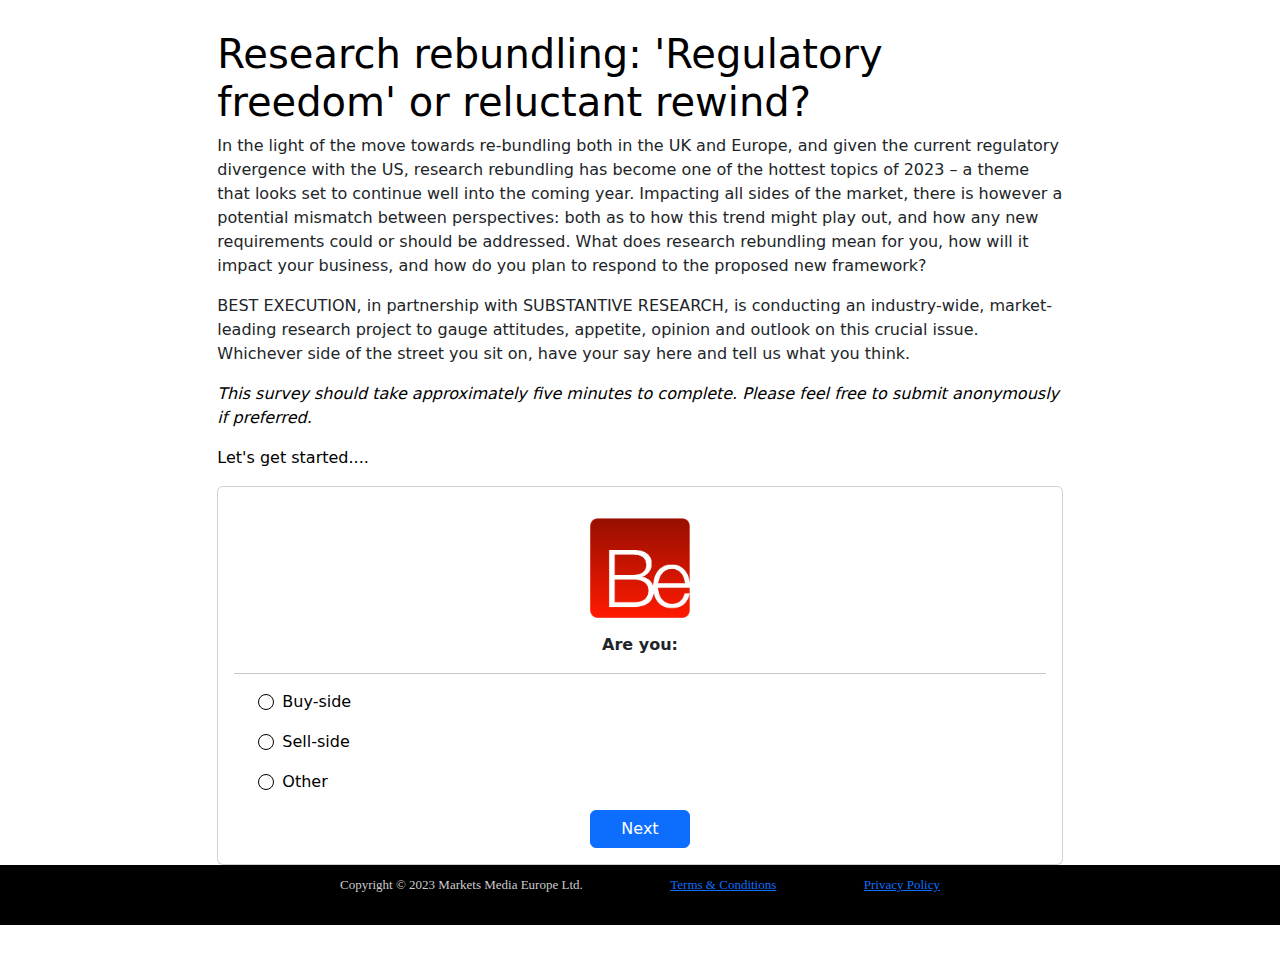
<file: public/index.html>
<!DOCTYPE html>
<html data-bs-theme="light" lang="en">

<head>
    <meta charset="utf-8">
    <meta name="viewport" content="width=device-width, initial-scale=1.0, shrink-to-fit=no">
    <title>Research Rebundling</title>
    <link rel="stylesheet" href="assets/bootstrap/css/bootstrap.min.css">
    <link rel="stylesheet" href="assets/css/styles.css">
    <link rel="stylesheet" href="assets/css/footer.css">
</head>

<body>
    <div class="row">
        <div class="col title_col">
            <div></div>
        </div>
    </div>
    <div class="row">
        <div class="col col-2"></div>
        <div class="col col-8">
            <header></header>
            <h1><span style="color: rgb(0, 0, 0);">Research rebundling: 'Regulatory freedom' or reluctant rewind?</span></h1>
            <p>In the light of the move towards re-bundling both in the UK and Europe, and given the current regulatory divergence with the US, research rebundling has become one of the hottest topics of 2023 – a theme that looks set to continue well into
                the coming year. Impacting all sides of the market, there is however a potential mismatch between perspectives: both as to how this trend might play out, and how any new requirements could or should be addressed. What does research rebundling
                mean for you, how will it impact your business, and how do you plan to respond to the proposed new framework?&nbsp;</p>
            <p>BEST EXECUTION, in partnership with SUBSTANTIVE RESEARCH, is conducting an industry-wide, market-leading research project to gauge attitudes, appetite, opinion and outlook on this crucial issue. Whichever side of the street you sit on, have
                your say here and tell us what you think.</p>
            <p><em><span style="color: rgb(0, 0, 0);">This survey should take approximately five minutes to complete. Please feel free to submit anonymously if preferred.</span></em></p>
            <p><span style="color: rgb(0, 0, 0);">Let's get started....</span></p>
            <div class="mx-sm-auto mx-0 question active" id="q_01">
                <div class="card">
                    <div class="card-body">
                        <div class="text-center"><img class="be_logo" src="assets/img/BestEx_Favicon.jpg">
                            <p><strong>Are you:</strong></p>
                            <p></p>
                        </div>
                        <hr>
                        <form id="form_01" class="px-4" action="./options.php" method="post" name="01"><input class="form-control form_id" type="text" value="01" name="form" readonly="">
                            <div class="form-check mb-2"><input type="radio" id="a_radio_01" class="form-check-input" name="a_radio_01" value="a"><label class="form-label form-check-label" for="a_radio_01"><span style="color: rgb(0, 0, 0);">Buy-side</span></label></div>
                            <div class="form-check mb-2"><input type="radio" id="b_radio_01" class="form-check-input" name="b_radio_01" value="b"><label class="form-label form-check-label" for="b_radio_01"><span style="color: rgb(0, 0, 0);">Sell-side</span></label></div>
                            <div class="form-check mb-2"><input type="radio" id="c_radio_01" class="form-check-input" name="c_radio_01" value="c"><label class="form-label form-check-label" for="c_radio_01"><span style="color: rgb(0, 0, 0);">Other</span></label></div>
                            <div class="nextdiv"><button class="btn btn-primary nextbtn" id="bso_01_next" type="submit">Next</button></div>
                        </form>
                    </div>
                </div>
            </div>
        </div>
    </div>
    <div class="tdc-footer-wrap ">

        <!-- Footer -->
        <div class="custom-footer">
            <div class="footer-wrap">
                <div class="footer-info">
                    <div class="testing-widget">
                        <aside class="td_block_template_1 widget widget_block">
                            <ul>
                                <li>Copyright © 2023 Markets Media Europe Ltd.</li>
                                <li><a href="/terms-and-conditions">Terms &amp; Conditions</a></li>
                                <li><a href="/privacy-policy">Privacy Policy</a></li>
                            </ul>
                        </aside>
                    </div>
                </div>

            </div>
        </div>

        <!-- Sub Footer -->
    </div>

    <script src="assets/bootstrap/js/bootstrap.min.js"></script>
    <script src="assets/js/questions.js"></script>
    <script src="assets/js/main.js"></script>
</body>

</html>
</file>
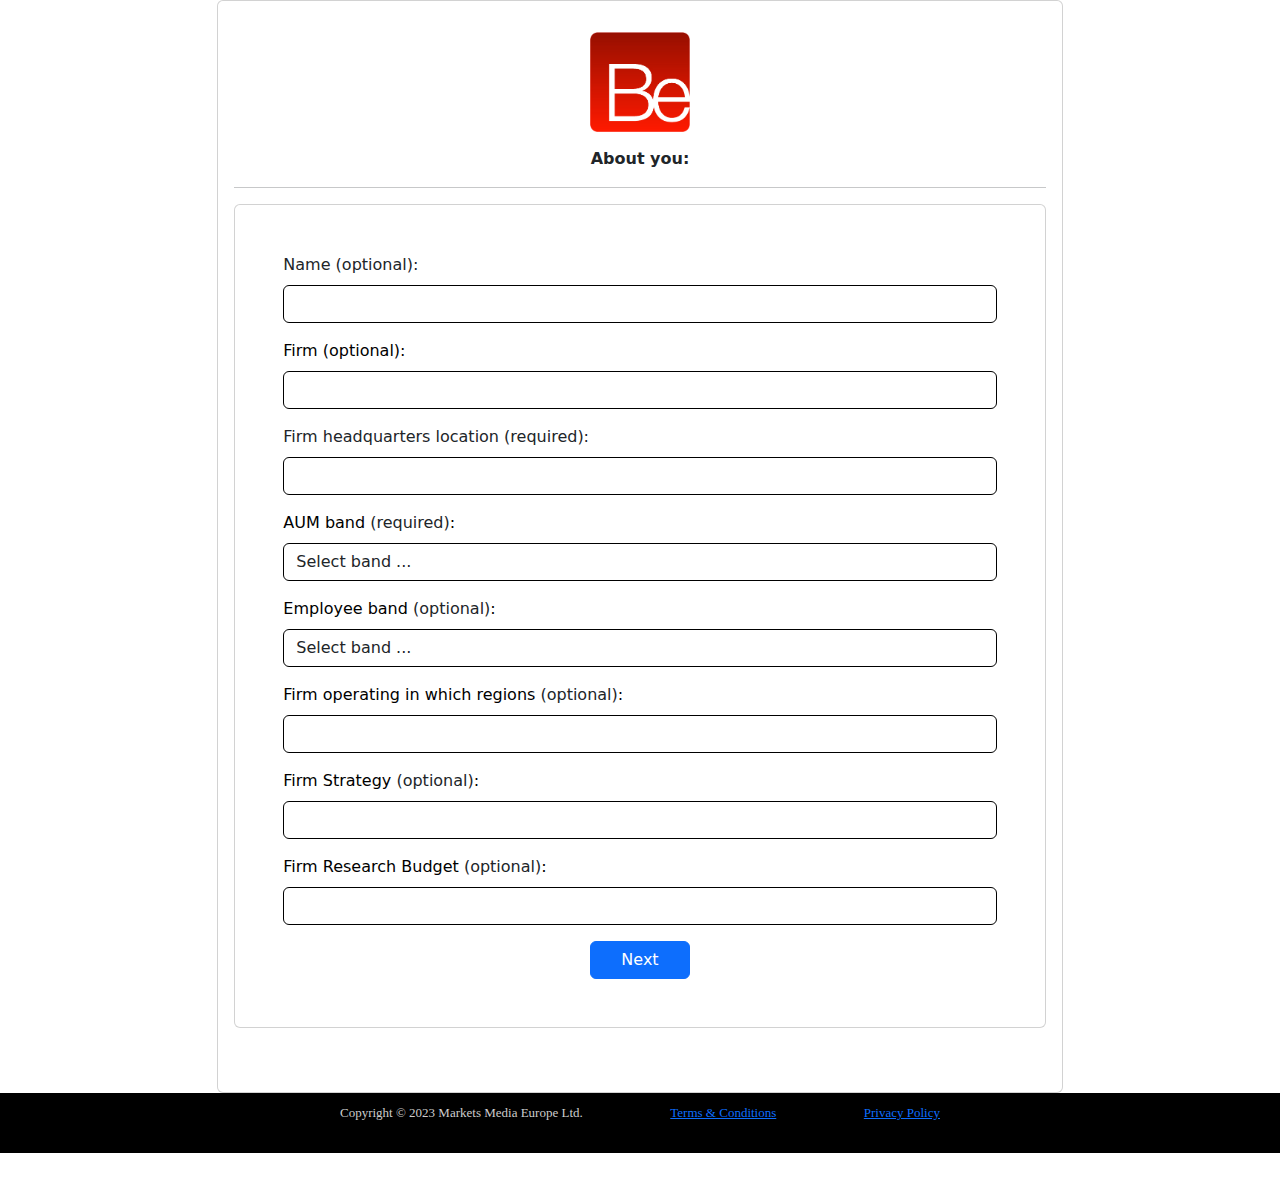
<file: public/buyside/index.html>
<!DOCTYPE html>
<html data-bs-theme="light" lang="en">

<head>
    <meta charset="utf-8">
    <meta name="viewport" content="width=device-width, initial-scale=1.0, shrink-to-fit=no">
    <title>Research Rebundling</title>
    <link rel="stylesheet" href="../assets/bootstrap/css/bootstrap.min.css">
    <link rel="stylesheet" href="../assets/css/styles.css">
    <link rel="stylesheet" href="../assets/css/footer.css">
</head>

<body>
    <header></header>
    <div class="row">
        <div class="col col-2"></div>
        <div class="col col-10 col-lg-8">
            <div class="mx-sm-auto mx-0 question active" id="q_about">
                <div class="card">
                    <div class="card-body">
                        <div class="text-center"><img class="be_logo" src="../assets/img/BestEx_Favicon.jpg">
                            <p class="section-title"><strong>About you:</strong></p>
                        </div>
                        <hr>
                        <form id="form_about" action="" method="post" name="01">
                            <div class="card mb-5">
                                <div class="card-body p-sm-5">
                                    <form method="post">
                                        <div class="mb-3"><label class="form-label" for="your_name">Name (optional):</label><input class="form-control" type="text" id="your_name" name="your_name" onfocus="this.select()" optional="true"></div>
                                        <div class="mb-3"><label class="form-label" for="firm-name"><span style="color: rgb(0, 0, 0);">Firm (optional):</span></label><input class="form-control" type="text" id="firm-name" name="firm-name" optional="true"></div>
                                        <div class="mb-3"><label class="form-label" for="firm-hq">Firm headquarters location&nbsp;(required):</label><input class="form-control" type="text" id="firm-hq" name="firm-hq" optional="true"></div>
                                        <div class="mb-3">
                                            <label class="form-label" for="firm-aum-band"><span style="color: rgb(0, 0, 0);">AUM band&nbsp;</span>(required)<span style="color: rgb(0, 0, 0);">:</span></label>
                                            <select class="form-control" name="firm-aum-band" id="firm-aum-band">
                                                <option value="" selected>Select band ...</option>
                                                <option value="0-10bn" class="dropdown-item">0-10bn</option>
                                                <option value="10-50bn" class="dropdown-item">10-50bn</option>
                                                <option value="50bn+" class="dropdown-item">50bn+</option>
                                              </select>
                                        </div>
                                        <div class="mb-3"><label class="form-label" for="firm-employee-band"><span style="color: rgb(0, 0, 0);">Employee band&nbsp;</span>(optional)<span style="color: rgb(0, 0, 0);">:</span></label>
                                            <select class="form-control" name="firm-employee-band" id="firm-employee-band">
                                                <option value="" selected>Select band ...</option>
                                                <option value="0-50" class="dropdown-item">0-50</option>
                                                <option value="50-250" class="dropdown-item">50-250</option>
                                                <option value="250+" class="dropdown-item">250+</option>
                                              </select>
                                        </div>
                                        <div class="mb-3"><label class="form-label" for="firm-regions"><span style="color: rgb(0, 0, 0);">Firm&nbsp;operating&nbsp;in which regions&nbsp;</span>(optional)<span style="color: rgb(0, 0, 0);">:</span></label><input class="form-control"
                                                type="text" id="firm-regions" name="firm-regions" optional="true"></div>
                                        <div class="mb-3"><label class="form-label" for="firm-strategy"><span style="color: rgb(0, 0, 0);">Firm Strategy&nbsp;</span>(optional)<span style="color: rgb(0, 0, 0);">:</span></label><input class="form-control" type="text" id="firm-strategy"
                                                name="firm-strategy" style="color: var(--bs-emphasis-color);" optional="true"></div>
                                        <div class="mb-3"><label class="form-label" for="firm-research-budget"><span style="color: rgb(0, 0, 0);">Firm Research Budget&nbsp;</span>(optional)<span style="color: rgb(0, 0, 0);">:</span></label><input class="form-control" type="text"
                                                id="firm-research-budget" name="firm-research-budget" style="color: var(--bs-emphasis-color);" optional="true"></div>
                                        <div class="nextdiv"><button class="btn btn-primary nextbtn" type="button" onclick="GoToQuestions(this)">Next</button></div>
                                    </form>
                                </div>
                            </div>
                        </form>
                    </div>
                </div>
            </div>
            <div class="mx-sm-auto mx-0 question" id="q_01">
                <div class="card">
                    <div class="card-body">
                        <div class="text-center"><img class="be_logo" src="../assets/img/BestEx_Favicon.jpg">
                            <p class="section-title"><strong>Do you think that the UK and EU-based buy side will return research costs to clients once the FCA and the EU implement their research recommendations?&nbsp;</strong><br></p>
                            <p></p>
                        </div>
                        <hr>
                        <form id="form_01" class="px-4" action="" method="post" name="01">
                            <div class="form-check mb-2"><input type="radio" id="a_radio_01" class="form-check-input" name="a_radio_01" value="a"><label class="form-label form-check-label" for="a_radio_01"> Yes</label></div>
                            <div class="form-check mb-2"><input type="radio" id="b_radio_01" class="form-check-input" name="b_radio_01" value="b"><label class="form-label form-check-label" for="b_radio_01"> No</label></div>
                            <div class="nextdiv"><button class="btn btn-primary nextbtn" id="q_01_next" type="button" onclick="next(this)" value="q_01">Next</button></div>
                        </form>
                    </div>
                </div>
            </div>
            <div class="mx-sm-auto mx-0 question" id="q_02">
                <div class="card">
                    <div class="card-body">
                        <div class="text-center"><img class="be_logo" src="../assets/img/BestEx_Favicon.jpg">
                            <p class="section-title"><strong>You answered no. What is the main reason why?</strong></p>
                            <p></p>
                        </div>
                        <hr>
                        <form id="form_02" class="px-4" action=""><input class="form-control form_id" type="text" value="02" name="form" readonly="">
                            <div class="form-check mb-2"><input type="radio" id="a_radio_02" class="form-check-input" name="a_radio_02" value="a"><label class="form-label form-check-label" for="a_radio_02">They need to see regulatory alignment across the UK and the EU first</label></div>
                            <div class="form-check mb-2"><input type="radio" id="b_radio_02" class="form-check-input" name="b_radio_02" value="b"><label class="form-label form-check-label" for="b_radio_02">They have no appetite to approach clients to reintroduce these costs</label></div>
                            <div class="form-check mb-2"><input type="radio" id="c_radio_02" class="form-check-input" name="c_radio_02" value="c"><label class="form-label form-check-label" for="c_radio_02">They are comfortable with our existing research valuation and funding structure</label></div>
                            <div class="form-check mb-2"><input type="radio" id="d_radio_02" class="form-check-input" name="d_radio_02" value="d"><label class="form-label form-check-label" for="d_radio_02">It will depend on the detail of the FCA’s detailed rules and the implications on operational complexity and cost&nbsp;</label></div>
                            <div class="form-check mb-2"><input type="radio" id="other_radio_02" class="form-check-input" name="other_radio_02" value="other"><label class="form-label form-check-label" for="other_radio_02"><span style="color: rgb(0, 0, 0);">Other (please specify) :</span></label></div>
                            <div class="form-outline mb-4"><textarea class="form-control othertext" id="other_text_02" rows="4" name="other_text_02"></textarea></div>
                            <div class="nextdiv"><button class="btn btn-primary nextbtn" id="q_02_next" type="button" onclick="next(this)" value="q_02">Next</button></div>
                        </form>
                    </div>
                </div>
            </div>
            <div class="mx-sm-auto mx-0 question" id="q_03">
                <div class="card">
                    <div class="card-body">
                        <div class="text-center"><img class="be_logo" src="../assets/img/BestEx_Favicon.jpg">
                            <p class="section-title"><span style="color: windowtext; background-color: transparent;">What&nbsp;is&nbsp;the most significant factor&nbsp;that would&nbsp;make&nbsp;it&nbsp;possible to implement?</span></p>
                            <p></p>
                        </div>
                        <hr>
                        <form id="form_03" class="px-4" action=""><input class="form-control form_id" type="text" value="02" name="form" readonly="">
                            <div class="form-check mb-2"><input type="radio" id="a_radio_03" class="form-check-input" name="a_radio_03" value="a"><label class="form-label form-check-label" for="a_radio_02"><span style="color: rgb(0, 0, 0);">A prolonged bull market&nbsp;</span></label></div>
                            <div class="form-check mb-2"><input type="radio" id="b_radio_03" class="form-check-input" name="b_radio_03" value="b"><label class="form-label form-check-label" for="b_radio_03"><span style="color: rgb(0, 0, 0);">A narrative in the media and other channels that underlines how research costs are&nbsp;small compared&nbsp;to their positive effect on performance</span></label></div>
                            <div class="form-check mb-2"><input type="radio" id="c_radio_03" class="form-check-input" name="c_radio_03" value="c"><label class="form-label form-check-label" for="c_radio_03"><span style="color: rgb(0, 0, 0);">A large global asset manager doing it first, making it easier to follow suit</span></label></div>
                            <div class="form-check mb-2"><input type="radio" id="d_radio_03" class="form-check-input" name="d_radio_03" value="d"><label class="form-label form-check-label" for="d_radio_03"><span style="color: rgb(0, 0, 0);">Clear, specific guidelines from the FCA/EU&nbsp;Listing Act&nbsp;covering disclosure that are not open to interpretation</span></label></div>
                            <div class="form-check mb-2"><input type="radio" id="other_radio_03" class="form-check-input" name="other_radio_03" value="other"><label class="form-label form-check-label" for="other_radio_03"><span style="color: rgb(0, 0, 0);">Other (please specify) :</span></label></div>
                            <div class="form-outline mb-4"><textarea class="form-control othertext" id="other_text_03" rows="4" name="other_text_03"></textarea></div>
                            <div class="nextdiv"><button class="btn btn-primary nextbtn" id="q_03_next" type="button" onclick="next(this)" value="q_03">Next</button></div>
                        </form>
                    </div>
                </div>
            </div>
            <div class="mx-sm-auto mx-0 question" id="q_04">
                <div class="card">
                    <div class="card-body">
                        <div class="text-center"><img class="be_logo" src="../assets/img/BestEx_Favicon.jpg">
                            <p class="section-title"><strong>You answered yes. What is the main reason you think it is achievable?&nbsp;</strong></p>
                            <p></p>
                        </div>
                        <hr>
                        <form id="form_04" class="px-4" action=""><input class="form-control form_id" type="text" value="04" name="form" readonly="">
                            <div class="form-check mb-2"><input type="radio" id="a_radio_04" class="form-check-input" name="a_radio_04" value="a"><label class="form-label form-check-label" for="a_radio_04" value="a"><span style="color: rgb(0, 0, 0);">End investors will understand that research costs are low in comparison to the impact more optionality on research payments will have on performance&nbsp;</span></label></div>
                            <div class="form-check mb-2"><input type="radio" id="b_radio_04" class="form-check-input" name="b_radio_04" value="b"><label class="form-label form-check-label" for="b_radio_04"><span style="color: rgb(0, 0, 0);">A large asset manager will eventually go first and remove any stigma for others</span></label></div>
                            <div class="form-check mb-2"><input type="radio" id="c_radio_04" class="form-check-input" name="c_radio_04" value="c"><label class="form-label form-check-label" for="c_radio_04"><span style="color: rgb(0, 0, 0);">End investors are not focused on research costs&nbsp;&nbsp;</span></label></div>
                            <div class="form-check mb-2"><input type="radio" id="d_radio_04" class="form-check-input" name="d_radio_04" value="d"><label class="form-label form-check-label" for="d_radio_04"><span style="color: windowtext; background-color: transparent;">End investors are more focused on transparency, so if the correct disclosures&nbsp;exist&nbsp;they will accept the return of these charges</span></label></div>
                            <div class="form-check mb-2"><input type="radio" id="other_radio_04" class="form-check-input" name="other_radio_04" value="other"><label class="form-label form-check-label" for="other_radio_04"><span style="color: rgb(0, 0, 0);">Other (please specify) :</span></label></div>
                            <div class="form-outline mb-4"><textarea class="form-control othertext" id="other_text_04" rows="4" name="other_text_04"></textarea></div>
                            <div class="nextdiv"><button class="btn btn-primary nextbtn" id="q_04_next" type="button" onclick="next(this)" value="q_04">Next</button></div>
                        </form>
                    </div>
                </div>
            </div>
            <div class="mx-sm-auto mx-0 question" id="q_05">
                <div class="card">
                    <div class="card-body">
                        <div class="text-center"><img class="be_logo" src="../assets/img/BestEx_Favicon.jpg">
                            <p class="section-title"><strong>In a scenario where the buy side did return research costs to end investor clients, what would be the likely effect to providers’ research revenues?</strong></p>
                            <p></p>
                        </div>
                        <hr>
                        <form id="form_05" class="px-4" action=""><input class="form-control form_id" type="text" value="04" name="form" readonly="">
                            <div class="form-check mb-2"><input type="radio" id="a_radio_05" class="form-check-input" name="a_radio_05" value="a"><label class="form-label form-check-label" for="a_radio_05" value="a"><span style="color: rgb(0, 0, 0);">Up 20%+</span></label></div>
                            <div class="form-check mb-2"><input type="radio" id="b_radio_05" class="form-check-input" name="b_radio_05" value="b"><label class="form-label form-check-label" for="b_radio_05"><span style="color: rgb(0, 0, 0);">Up 10%+&nbsp;</span></label></div>
                            <div class="form-check mb-2"><input type="radio" id="c_radio_05" class="form-check-input" name="c_radio_05" value="c"><label class="form-label form-check-label" for="c_radio_05"><span style="color: rgb(0, 0, 0);">Stabilise&nbsp;whereas&nbsp;it may have decreased otherwise&nbsp;</span></label></div>
                            <div class="form-check mb-2"><input type="radio" id="d_radio_05" class="form-check-input" name="d_radio_05" value="d"><label class="form-label form-check-label" for="d_radio_05"><span style="color: rgb(0, 0, 0);">No&nbsp;likely change</span></label></div>
                            <div class="form-check mb-2"><input type="radio" id="other_radio_05" class="form-check-input" name="other_radio_05" value="other"><label class="form-label form-check-label" for="other_radio_05"><span style="color: rgb(0, 0, 0);">Other (please specify) :</span></label></div>
                            <div class="form-outline mb-4"><textarea class="form-control form-control othertext" id="other_text_05" rows="4" name="other_text_05"></textarea></div>
                            <div class="nextdiv"><button class="btn btn-primary nextbtn" id="q_05_next" type="button" onclick="next(this)" value="q_05">Next</button></div>
                        </form>
                    </div>
                </div>
            </div>
            <div class="mx-sm-auto mx-0 question" id="q_06">
                <div class="card">
                    <div class="card-body">
                        <div class="text-center"><img class="be_logo" src="../assets/img/BestEx_Favicon.jpg">
                            <p class="section-title"><strong>In a scenario where you did return research costs to end investor clients, what do you think would be the effect on research supply?&nbsp;</strong></p>
                            <p></p>
                        </div>
                        <hr>
                        <form id="form_06" class="px-4" action=""><input class="form-control form_id" type="text" value="04" name="form" readonly="">
                            <div class="form-check mb-2"><input type="radio" id="a_radio_06" class="form-check-input" name="a_radio_06" value="a"><label class="form-label form-check-label" for="a_radio_06" value="a"><span style="color: rgb(0, 0, 0);">Research on SMEs would increase</span></label></div>
                            <div class="form-check mb-2"><input type="radio" id="b_radio_06" class="form-check-input" name="b_radio_06" value="b"><label class="form-label form-check-label" for="b_radio_06"><span style="color: rgb(0, 0, 0);">High quality, differentiated research would increase&nbsp;</span></label></div>
                            <div class="form-check mb-2"><input type="radio" id="c_radio_06" class="form-check-input" name="c_radio_06" value="c"><label class="form-label form-check-label" for="c_radio_06"><span style="color: rgb(0, 0, 0);">More budget would be available for independent research providers</span></label></div>
                            <div class="form-check mb-2"><input type="radio" id="d_radio_06" class="form-check-input" name="d_radio_06" value="d"><label class="form-label form-check-label" for="d_radio_06"><span style="color: rgb(0, 0, 0);">More budget would be available to niche brokers&nbsp;</span></label></div>
                            <div class="form-check mb-2"><input type="radio" id="e_radio_06" class="form-check-input" name="e_radio_06" value="e"><label class="form-label form-check-label" for="e_radio_06" s=""><span style="color: rgb(0, 0, 0);">More budget would be available to the bulge bracket firms&nbsp;</span></label></div>
                            <div class="form-check mb-2"><input type="radio" id="f_radio_06" class="form-check-input" name="f_radio_06" value="f"><label class="form-label form-check-label" for="f_radio_06" s=""><span style="color: rgb(0, 0, 0);">No change</span></label></div>
                            <div class="form-check mb-2"><input type="radio" id="other_radio_06" class="form-check-input" name="other_radio_06" value="other"><label class="form-label form-check-label" for="other_radio_06"><span style="color: rgb(0, 0, 0);">Other (please specify) :</span></label></div>
                            <div class="form-outline mb-4"><textarea class="form-control form-control othertext" id="other_text_06" rows="4" name="other_text_06"></textarea></div>
                            <div class="nextdiv"><button class="btn btn-primary nextbtn" id="q_06_next" type="button" onclick="next(this)" value="q_06">Next</button></div>
                        </form>
                    </div>
                </div>
            </div>
            <div class="mx-sm-auto mx-0 question" id="q_07">
                <div class="card">
                    <div class="card-body">
                        <div class="text-center"><img class="be_logo" src="../assets/img/BestEx_Favicon.jpg">
                            <p class="section-title"><strong>In the final FCA/EU Listing Act rules what would you most like to see?&nbsp;</strong></p>
                            <p></p>
                        </div>
                        <hr>
                        <form id="form_07" class="px-4" action="">
                            <div class="form-check mb-2"><input type="checkbox" id="a_radio_07" class="form-check-input" name="a_radio_07" value="a"><label class="form-label form-check-label" for="a_radio_07" value="a"><span style="color: rgb(0, 0, 0);">Clear and definitive guidance on how much disclosure on research payments to clients would be&nbsp;required</span></label></div>
                            <div class="form-check mb-2"><input type="checkbox" id="b_radio_07" class="form-check-input" name="b_radio_07" value="b"><label class="form-label form-check-label" for="b_radio_07"><span style="color: rgb(0, 0, 0);">Freedom to pay for corporate access with commissions</span></label></div>
                            <div class="form-check mb-2"><input type="checkbox" id="c_radio_07" class="form-check-input" name="c_radio_07" value="c"><label class="form-label form-check-label" for="c_radio_07"><span style="color: rgb(0, 0, 0);">Clear stipulation that the sell side cannot force bundled payments</span></label></div>
                            <div class="form-check mb-2"><input type="checkbox" id="d_radio_07" class="form-check-input" name="d_radio_07" value="d"><label class="form-label form-check-label" for="d_radio_07" s=""><span style="color: rgb(0, 0, 0);">Flexibility to pay for research in whichever way is appropriate&nbsp;</span></label></div>
                            <div class="form-check mb-2"><input type="checkbox" id="e_radio_07" class="form-check-input" name="e_radio_07" value="e"><label class="form-label form-check-label" for="e_radio_08" s=""><span style="color: rgb(0, 0, 0);">Freedom to set up traditional CSA&nbsp;programmes&nbsp;in the name of the broker, rather than using RPA structures which would be in the asset manager’s name&nbsp;</span></label></div>
                            <div class="form-check mb-2"><input type="checkbox" id="other_radio_07" class="form-check-input" name="other_radio_07" value="other"><label class="form-label form-check-label" for="other_radio_08"><span style="color: rgb(0, 0, 0);">Other (please specify) :</span></label></div>
                            <div class="form-outline mb-4"><textarea class="form-control form-control othertext" id="other_text_07" rows="4" name="other_text_07"></textarea></div>
                            <div class="nextdiv"><button class="btn btn-primary nextbtn" id="q_07_next" type="button" onclick="next(this)" value="q_07">Next</button></div>
                        </form>
                    </div>
                </div>
            </div>
            <div class="mx-sm-auto mx-0 question" id="q_08">
                <div class="card">
                    <div class="modal-body">
                        <div class="text-center"><img class="be_logo" src="../assets/img/BestEx_Favicon.jpg">
                            <p class="text-center"><strong>Any further comments/feedback?</strong></p>
                        </div>
                        <hr>
                        <form id="form_08" class="px-4" action="">
                            <div class="form-outline mb-4"><textarea class="form-control form-control" id="form4Example3" rows="4"></textarea><label class="form-label form-label" for="form4Example3"></label>
                                <div class="nextdiv"><button class="btn btn-primary nextbtn" type="button" onclick="submitForms()">Submit</button></div>
                            </div>
                        </form>
                    </div>
                </div>
            </div>
        </div>
    </div>

    <form id="form_main" method="post" action="./../save.php?b"><input class="form-control form_id" type="text" id="form_main_about" value="" name="form_main_about"><input class="form-control form_id" type="text" id="form_main_answers" value="" name="form_main_answers"><input class="form-control form_id" type="text"
            id="form_main_feedback" value="" name="form_main_feedback"></form>

    <div class="tdc-footer-wrap ">

        <!-- Footer -->
        <div class="custom-footer">
            <div class="footer-wrap">
                <div class="footer-info">
                    <div class="testing-widget">
                        <aside class="td_block_template_1 widget widget_block">
                            <ul>
                                <li>Copyright © 2023 Markets Media Europe Ltd.</li>
                                <li><a href="/terms-and-conditions">Terms &amp; Conditions</a></li>
                                <li><a href="/privacy-policy">Privacy Policy</a></li>
                            </ul>
                        </aside>
                    </div>
                </div>

            </div>
        </div>

        <!-- Sub Footer -->
    </div>

    <script src="../assets/bootstrap/js/bootstrap.min.js"></script>
    <script src="../assets/js/questions.js"></script>
    <script src="../assets/js/main.js"></script>
</body>

</html>
</file>
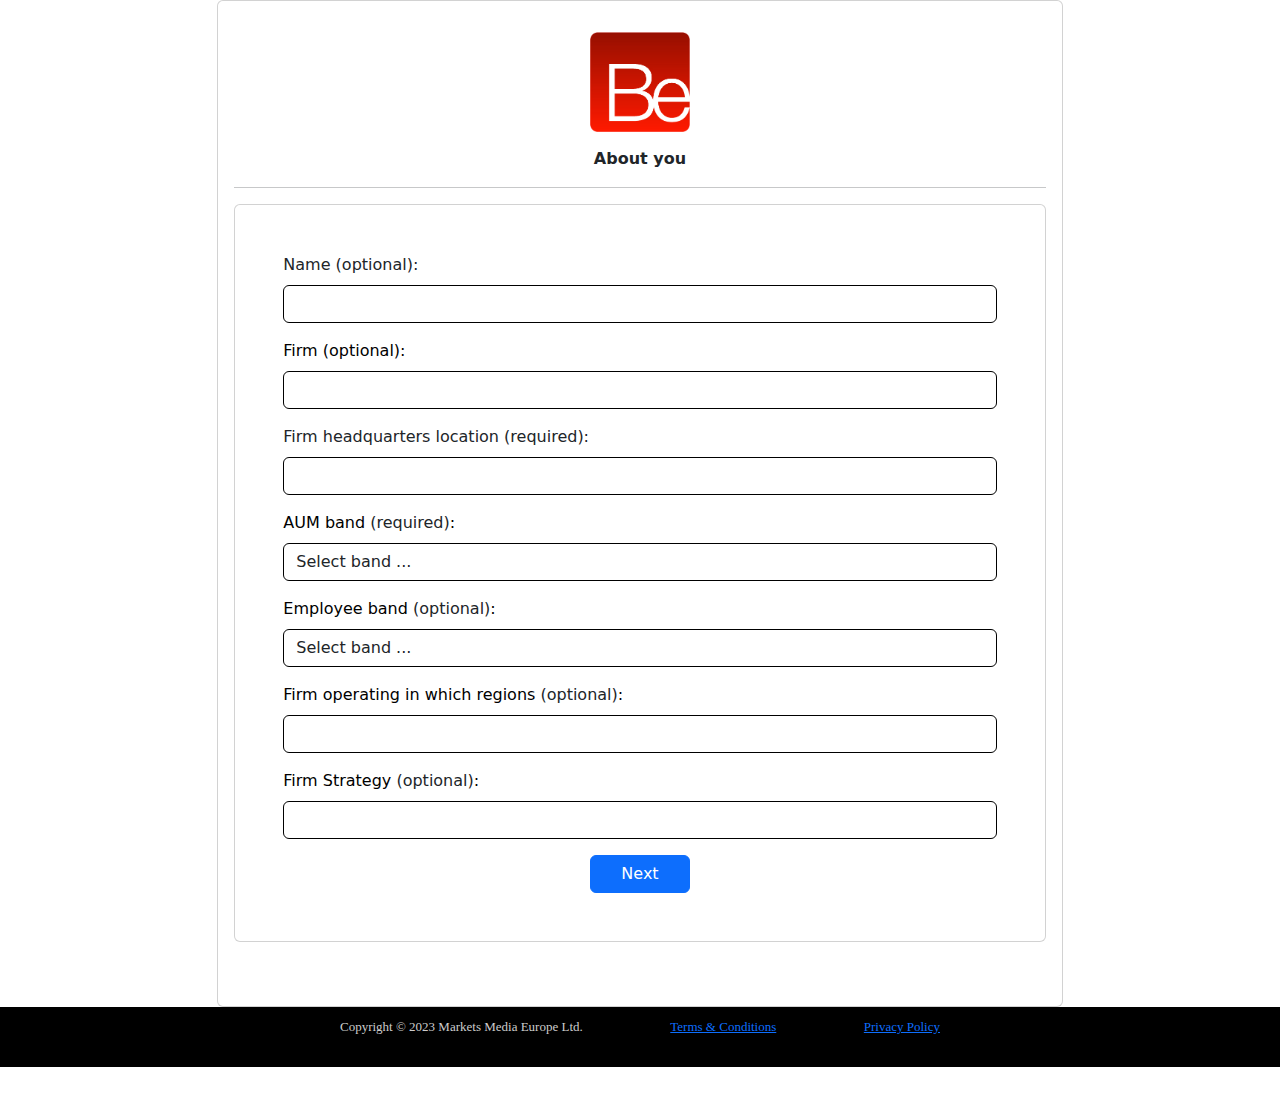
<file: public/other/index.html>
<!DOCTYPE html>
<html data-bs-theme="light" lang="en">

<head>
    <meta charset="utf-8">
    <meta name="viewport" content="width=device-width, initial-scale=1.0, shrink-to-fit=no">
    <title>Research Rebundling</title>
    <link rel="stylesheet" href="../assets/bootstrap/css/bootstrap.min.css">
    <link rel="stylesheet" href="../assets/css/styles.css">
    <link rel="stylesheet" href="../assets/css/footer.css">
</head>

<body>
    <header></header>
    <div class="row">
        <div class="col col-2"></div>
        <div class="col col-8">
            <div class="mx-sm-auto mx-0 question active" id="q_about">
                <div class="card">
                    <div class="card-body">
                        <div class="text-center"><img class="be_logo" src="../assets/img/BestEx_Favicon.jpg">
                            <p class="section-title"><strong>About you</strong></p>
                        </div>
                        <hr>
                        <form id="form_about" action="" method="post" name="01">
                            <div class="card mb-5">
                                <div class="card-body p-sm-5">
                                    <form method="post">
                                        <div class="mb-3"><label class="form-label" for="your_name">Name (optional):</label><input class="form-control" type="text" id="your_name" name="your_name" onfocus="this.select()" optional="true"></div>
                                        <div class="mb-3"><label class="form-label" for="firm-name"><span style="color: rgb(0, 0, 0);">Firm (optional):</span></label><input class="form-control" type="text" id="firm-name" name="firm-name" optional="true"></div>
                                        <div class="mb-3"><label class="form-label" for="firm-hq">Firm headquarters location&nbsp;(required):</label><input class="form-control" type="text" id="firm-hq" name="firm-hq" optional="true"></div>
                                        <div class="mb-3">
                                            <label class="form-label" for="firm-aum-band"><span style="color: rgb(0, 0, 0);">AUM band&nbsp;</span>(required)<span style="color: rgb(0, 0, 0);">:</span></label>
                                            <select class="form-control" name="firm-aum-band" id="firm-aum-band" optional="true">
                                                <option value="" selected>Select band ...</option>
                                                <option value="0-10bn" class="dropdown-item">0-10bn</option>
                                                <option value="10-50bn" class="dropdown-item">10-50bn</option>
                                                <option value="50bn+" class="dropdown-item">50bn+</option>
                                              </select>
                                        </div>
                                        <div class="mb-3"><label class="form-label" for="firm-employee-band"><span style="color: rgb(0, 0, 0);">Employee band&nbsp;</span>(optional)<span style="color: rgb(0, 0, 0);">:</span></label>
                                            <select class="form-control" name="firm-employee-band" id="firm-employee-band" optional="true">
                                                <option value="" selected>Select band ...</option>
                                                <option value="0-50" class="dropdown-item">0-50</option>
                                                <option value="50-250" class="dropdown-item">50-250</option>
                                                <option value="250+" class="dropdown-item">250+</option>
                                              </select>
                                        </div>
                                        <div class="mb-3"><label class="form-label" for="firm-regions"><span style="color: rgb(0, 0, 0);">Firm&nbsp;operating&nbsp;in which regions&nbsp;</span>(optional)<span style="color: rgb(0, 0, 0);">:</span></label><input class="form-control"
                                                type="text" id="firm-regions" name="firm-regions" optional="true"></div>
                                        <div class="mb-3"><label class="form-label" for="firm-strategy"><span style="color: rgb(0, 0, 0);">Firm Strategy&nbsp;</span>(optional)<span style="color: rgb(0, 0, 0);">:</span></label><input class="form-control" type="text" id="firm-strategy"
                                                name="firm-strategy" style="color: var(--bs-emphasis-color);" optional="true"></div>
                                        <div class="mb-3" hidden><label class="form-label" for="firm-research-budget"><span style="color: rgb(0, 0, 0);">Firm Research Budget&nbsp;</span>(optional)<span style="color: rgb(0, 0, 0);">:</span></label><input class="form-control" type="text"
                                                id="firm-research-budget" name="firm-research-budget" style="color: var(--bs-emphasis-color);" optional="true"></div>
                                        <div class="nextdiv"><button class="btn btn-primary nextbtn" type="button" onclick="GoToQuestions(this)">Next</button></div>
                                    </form>
                                </div>
                            </div>
                        </form>
                    </div>
                </div>
            </div>
            <div class="mx-sm-auto mx-0 question" id="q_01">
                <div class="card">
                    <div class="card-body">
                        <div class="text-center"><img class="be_logo" src="../assets/img/BestEx_Favicon.jpg">
                            <p class="section-title"><strong>Do you think that the UK and EU-based buy side will return research costs to clients once the FCA and the EU implement their research recommendations?&nbsp;</strong><br></p>
                            <p></p>
                        </div>
                        <hr>
                        <form id="form_01" class="px-4" action="" method="post" name="01">
                            <div class="form-check mb-2"><input type="radio" id="a_radio_01" class="form-check-input" name="a_radio_01" value="a"><label class="form-label form-check-label" for="a_radio_01"> Yes</label></div>
                            <div class="form-check mb-2"><input type="radio" id="b_radio_01" class="form-check-input" name="b_radio_01" value="b"><label class="form-label form-check-label" for="b_radio_01"> No</label></div>
                            <div class="nextdiv"><button class="btn btn-primary nextbtn" id="q_01_next" type="button" onclick="next(this)" value="q_01">Next</button></div>
                        </form>
                    </div>
                </div>
            </div>
            <div class="mx-sm-auto mx-0 question" id="q_02">
                <div class="card">
                    <div class="card-body">
                        <div class="text-center"><img class="be_logo" src="../assets/img/BestEx_Favicon.jpg">
                            <p class="section-title"><strong>You answered no. What is the main reason why?</strong></p>
                            <p></p>
                        </div>
                        <hr>
                        <form id="form_02" class="px-4" action=""><input class="form-control form_id" type="text" value="02" name="form" readonly="">
                            <div class="form-check mb-2"><input type="radio" id="a_radio_02" class="form-check-input" name="a_radio_02" value="a"><label class="form-label form-check-label" for="a_radio_02">They need to see regulatory alignment across the UK and the EU first</label></div>
                            <div class="form-check mb-2"><input type="radio" id="b_radio_02" class="form-check-input" name="b_radio_02" value="b"><label class="form-label form-check-label" for="b_radio_02">They have no appetite to approach clients to reintroduce these costs</label></div>
                            <div class="form-check mb-2"><input type="radio" id="c_radio_02" class="form-check-input" name="c_radio_02" value="c"><label class="form-label form-check-label" for="c_radio_02">They are comfortable with their existing research valuation and funding structure</label></div>
                            <div class="form-check mb-2"><input type="radio" id="d_radio_02" class="form-check-input" name="d_radio_02" value="d"><label class="form-label form-check-label" for="d_radio_02">It will depend on the detail of the FCA’s detailed rules and the implications on operational complexity and cost&nbsp;</label></div>
                            <div class="form-check mb-2"><input type="radio" id="other_radio_02" class="form-check-input" name="other_radio_02" value="other"><label class="form-label form-check-label" for="other_radio_02"><span style="color: rgb(0, 0, 0);">Other (please specify) :</span></label></div>
                            <div class="form-outline mb-4"><textarea class="form-control othertext" id="other_text_02" rows="4" name="other_text_02"></textarea></div>
                            <div class="nextdiv"><button class="btn btn-primary nextbtn" id="q_02_next" type="button" onclick="next(this)" value="q_02">Next</button></div>
                        </form>
                    </div>
                </div>
            </div>
            <div class="mx-sm-auto mx-0 question" id="q_03">
                <div class="card">
                    <div class="card-body">
                        <div class="text-center"><img class="be_logo" src="../assets/img/BestEx_Favicon.jpg">
                            <p class="section-title"><span style="color: windowtext; background-color: transparent;">What&nbsp;is&nbsp;the most significant factor&nbsp;that would&nbsp;make&nbsp;it&nbsp;possible to implement?</span></p>
                            <p></p>
                        </div>
                        <hr>
                        <form id="form_03" class="px-4" action=""><input class="form-control form_id" type="text" value="02" name="form" readonly="">
                            <div class="form-check mb-2"><input type="radio" id="a_radio_03" class="form-check-input" name="a_radio_03" value="a"><label class="form-label form-check-label" for="a_radio_02"><span style="color: rgb(0, 0, 0);">A prolonged bull market&nbsp;</span></label></div>
                            <div class="form-check mb-2"><input type="radio" id="b_radio_03" class="form-check-input" name="b_radio_03" value="b"><label class="form-label form-check-label" for="b_radio_03"><span style="color: rgb(0, 0, 0);">A narrative in the media and other channels that underlines how research costs are&nbsp;small compared&nbsp;to their positive effect on performance</span></label></div>
                            <div class="form-check mb-2"><input type="radio" id="c_radio_03" class="form-check-input" name="c_radio_03" value="c"><label class="form-label form-check-label" for="c_radio_03"><span style="color: rgb(0, 0, 0);">A large global asset manager doing it first, making it easier to follow suit</span></label></div>
                            <div class="form-check mb-2"><input type="radio" id="d_radio_03" class="form-check-input" name="d_radio_03" value="d"><label class="form-label form-check-label" for="d_radio_03"><span style="color: rgb(0, 0, 0);">Clear, specific guidelines from the FCA/EU&nbsp;Listing Act&nbsp;covering disclosure that are not open to interpretation</span></label></div>
                            <div class="form-check mb-2"><input type="radio" id="other_radio_03" class="form-check-input" name="other_radio_03" value="other"><label class="form-label form-check-label" for="other_radio_03"><span style="color: rgb(0, 0, 0);">Other (please specify) :</span></label></div>
                            <div class="form-outline mb-4"><textarea class="form-control form-control othertext" id="other_text_03" rows="4" name="other_text_03"></textarea></div>
                            <div class="nextdiv"><button class="btn btn-primary nextbtn" id="q_03_next" type="button" onclick="next(this)" value="q_03">Next</button></div>
                        </form>
                    </div>
                </div>
            </div>
            <div class="mx-sm-auto mx-0 question" id="q_04">
                <div class="card">
                    <div class="card-body">
                        <div class="text-center"><img class="be_logo" src="../assets/img/BestEx_Favicon.jpg">
                            <p class="section-title"><strong>You answered yes. What is the main reason you think it is achievable?&nbsp;</strong></p>
                            <p></p>
                        </div>
                        <hr>
                        <form id="form_04" class="px-4" action=""><input class="form-control form_id" type="text" value="04" name="form" readonly="">
                            <div class="form-check mb-2"><input type="radio" id="a_radio_04" class="form-check-input" name="a_radio_04" value="a"><label class="form-label form-check-label" for="a_radio_04" value="a"><span style="color: rgb(0, 0, 0);">End investors will understand that research costs are low in comparison to the impact more optionality on research payments will have on performance&nbsp;</span></label></div>
                            <div class="form-check mb-2"><input type="radio" id="b_radio_04" class="form-check-input" name="b_radio_04" value="b"><label class="form-label form-check-label" for="b_radio_04"><span style="color: rgb(0, 0, 0);">A large asset manager will eventually go first and remove any stigma for others</span></label></div>
                            <div class="form-check mb-2"><input type="radio" id="c_radio_04" class="form-check-input" name="c_radio_04" value="c"><label class="form-label form-check-label" for="c_radio_04"><span style="color: rgb(0, 0, 0);">End investors are not focused on research costs&nbsp;&nbsp;</span></label></div>
                            <div class="form-check mb-2"><input type="radio" id="d_radio_04" class="form-check-input" name="d_radio_04" value="d"><label class="form-label form-check-label" for="d_radio_04"><span style="color: windowtext; background-color: transparent;">End investors are more focused on transparency, so if the correct disclosures&nbsp;exist&nbsp;they will accept the return of these charges</span></label></div>
                            <div class="form-check mb-2"><input type="radio" id="other_radio_04" class="form-check-input" name="other_radio_04" value="other"><label class="form-label form-check-label" for="other_radio_04"><span style="color: rgb(0, 0, 0);">Other (please specify) :</span></label></div>
                            <div class="form-outline mb-4"><textarea class="form-control form-control othertext" id="other_text_04" rows="4" name="other_text_04"></textarea></div>
                            <div class="nextdiv"><button class="btn btn-primary nextbtn" id="q_04_next" type="button" onclick="next(this)" value="q_04">Next</button></div>
                        </form>
                    </div>
                </div>
            </div>
            <div class="mx-sm-auto mx-0 question" id="q_05">
                <div class="card">
                    <div class="card-body">
                        <div class="text-center"><img class="be_logo" src="../assets/img/BestEx_Favicon.jpg">
                            <p class="section-title"><br><span style="color: windowtext; background-color: transparent;">In a scenario where the buy side did return research costs to end investor clients, what would be the&nbsp;likely&nbsp;effect&nbsp;to research revenues?</span></p>
                            <p></p>
                        </div>
                        <hr>
                        <form id="form_05" class="px-4" action=""><input class="form-control form_id" type="text" value="04" name="form" readonly="">
                            <div class="form-check mb-2"><input type="radio" id="a_radio_05" class="form-check-input" name="a_radio_05" value="a"><label class="form-label form-check-label" for="a_radio_05" value="a"><span style="color: rgb(0, 0, 0);">Up 20%+</span></label></div>
                            <div class="form-check mb-2"><input type="radio" id="b_radio_05" class="form-check-input" name="b_radio_05" value="b"><label class="form-label form-check-label" for="b_radio_05"><span style="color: rgb(0, 0, 0);">Up 10%+&nbsp;</span></label></div>
                            <div class="form-check mb-2"><input type="radio" id="c_radio_05" class="form-check-input" name="c_radio_05" value="c"><label class="form-label form-check-label" for="c_radio_05"><span style="color: rgb(0, 0, 0);">Stabilise&nbsp;whereas&nbsp;it may have decreased otherwise&nbsp;</span></label></div>
                            <div class="form-check mb-2"><input type="radio" id="d_radio_05" class="form-check-input" name="d_radio_05" value="d"><label class="form-label form-check-label" for="d_radio_05"><span style="color: rgb(0, 0, 0);">No&nbsp;likely change</span></label></div>
                            <div class="form-check mb-2"><input type="radio" id="other_radio_05" class="form-check-input" name="other_radio_05" value="other"><label class="form-label form-check-label" for="other_radio_05"><span style="color: rgb(0, 0, 0);">Other (please specify) :</span></label></div>
                            <div class="form-outline mb-4"><textarea class="form-control form-control othertext" id="other_text_05" rows="4" name="other_text_05"></textarea></div>
                            <div class="nextdiv"><button class="btn btn-primary nextbtn" id="q_05_next" type="button" onclick="next(this)" value="q_05">Next</button></div>
                        </form>
                    </div>
                </div>
            </div>
            <div class="mx-sm-auto mx-0 question" id="q_06">
                <div class="card">
                    <div class="card-body">
                        <div class="text-center"><img class="be_logo" src="../assets/img/BestEx_Favicon.jpg">
                            <p class="section-title"><strong>In a scenario where asset managers did return research costs to end investor clients, what do you think would be the effect on research supply?&nbsp;</strong></p>
                            <p></p>
                        </div>
                        <hr>
                        <form id="form_06" class="px-4" action=""><input class="form-control form_id" type="text" value="04" name="form" readonly="">
                            <div class="form-check mb-2"><input type="radio" id="a_radio_06" class="form-check-input" name="a_radio_06" value="a"><label class="form-label form-check-label" for="a_radio_06" value="a"><span style="color: rgb(0, 0, 0);">Research on SMEs would increase</span></label></div>
                            <div class="form-check mb-2"><input type="radio" id="b_radio_06" class="form-check-input" name="b_radio_06" value="b"><label class="form-label form-check-label" for="b_radio_06"><span style="color: rgb(0, 0, 0);">High quality, differentiated research would increase&nbsp;</span></label></div>
                            <div class="form-check mb-2"><input type="radio" id="c_radio_06" class="form-check-input" name="c_radio_06" value="c"><label class="form-label form-check-label" for="c_radio_06"><span style="color: rgb(0, 0, 0);">More budget would be available for independent research providers</span></label></div>
                            <div class="form-check mb-2"><input type="radio" id="d_radio_06" class="form-check-input" name="d_radio_06" value="d"><label class="form-label form-check-label" for="d_radio_06"><span style="color: rgb(0, 0, 0);">More budget would be available to niche brokers&nbsp;</span></label></div>
                            <div class="form-check mb-2"><input type="radio" id="e_radio_06" class="form-check-input" name="e_radio_06" value="e"><label class="form-label form-check-label" for="e_radio_06" s=""><span style="color: rgb(0, 0, 0);">More budget would be available to the bulge bracket firms&nbsp;</span></label></div>
                            <div class="form-check mb-2"><input type="radio" id="f_radio_06" class="form-check-input" name="f_radio_06" value="f"><label class="form-label form-check-label" for="f_radio_06" s=""><span style="color: rgb(0, 0, 0);">No change</span></label></div>
                            <div class="form-check mb-2"><input type="radio" id="other_radio_06" class="form-check-input" name="other_radio_06" value="other"><label class="form-label form-check-label" for="other_radio_06"><span style="color: rgb(0, 0, 0);">Other (please specify) :</span></label></div>
                            <div class="form-outline mb-4"><textarea class="form-control form-control othertext" id="other_text_06" rows="4" name="other_text_06"></textarea></div>
                            <div class="nextdiv"><button class="btn btn-primary nextbtn" id="q_06_next" type="button" onclick="next(this)" value="q_06">Next</button></div>
                        </form>
                    </div>
                </div>
            </div>
            <div class="mx-sm-auto mx-0 question" id="q_07">
                <div class="card">
                    <div class="card-body">
                        <div class="text-center"><img class="be_logo" src="../assets/img/BestEx_Favicon.jpg">
                            <p class="section-title"><strong>In the final FCA/EU Listing Act rules what would you most like to see?&nbsp;</strong></p>
                            <p></p>
                        </div>
                        <hr>
                        <form id="form_07" class="px-4" action="">
                            <div class="form-check mb-2"><input type="checkbox" id="a_radio_07" class="form-check-input" name="a_radio_07" value="a"><label class="form-label form-check-label" for="a_radio_07" value="a"><span style="color: rgb(0, 0, 0);">Clear and definitive guidance on how much disclosure on research payments to clients would be&nbsp;required</span></label></div>
                            <div class="form-check mb-2"><input type="checkbox" id="b_radio_07" class="form-check-input" name="b_radio_07" value="b"><label class="form-label form-check-label" for="b_radio_07"><span style="color: rgb(0, 0, 0);">Freedom to pay for corporate access with commissions</span></label></div>
                            <div class="form-check mb-2"><input type="checkbox" id="c_radio_07" class="form-check-input" name="c_radio_07" value="c"><label class="form-label form-check-label" for="c_radio_07"><span style="color: rgb(0, 0, 0);">Clear stipulation that the sell side cannot force bundled payments</span></label></div>
                            <div class="form-check mb-2"><input type="checkbox" id="d_radio_07" class="form-check-input" name="d_radio_07" value="d"><label class="form-label form-check-label" for="d_radio_07" s=""><span style="color: rgb(0, 0, 0);">Flexibility to pay for research in whichever way is appropriate&nbsp;</span></label></div>
                            <div class="form-check mb-2"><input type="checkbox" id="e_radio_07" class="form-check-input" name="e_radio_07" value="e"><label class="form-label form-check-label" for="e_radio_08" s=""><span style="color: rgb(0, 0, 0);">Freedom to set up traditional CSA&nbsp;programmes&nbsp;in the name of the broker, rather than using RPA structures which would be in the asset manager’s name&nbsp;</span></label></div>
                            <div class="form-check mb-2"><input type="checkbox" id="other_radio_07" class="form-check-input" name="other_radio_07" value="other"><label class="form-label form-check-label" for="other_radio_08"><span style="color: rgb(0, 0, 0);">Other (please specify) :</span></label></div>
                            <div class="form-outline mb-4"><textarea class="form-control form-control othertext" id="other_text_07" rows="4" name="other_text_07"></textarea></div>
                            <div class="nextdiv"><button class="btn btn-primary nextbtn" id="q_07_next" type="button" onclick="next(this)" value="q_07">Next</button></div>
                        </form>
                    </div>
                </div>
            </div>
            <div class="mx-sm-auto mx-0 question" id="q_08">
                <div class="card">
                    <div class="modal-body">
                        <div class="text-center"><img class="be_logo" src="../assets/img/BestEx_Favicon.jpg">
                            <p class="text-center"><strong>Any further comments/feedback?</strong></p>
                        </div>
                        <hr>
                        <form id="form_08" class="px-4" action="">
                            <div class="form-outline mb-4"><textarea class="form-control form-control" id="form4Example3" rows="4"></textarea><label class="form-label form-label" for="form4Example3"></label>
                                <div class="nextdiv"><button class="btn btn-primary nextbtn" type="button" onclick="submitForms()">Submit</button></div>
                            </div>
                        </form>
                    </div>
                </div>
            </div>
        </div>
    </div>
    <form id="form_main" method="post" action="./../save.php?o"><input class="form-control form_id" type="text" id="form_main_about" value="" name="form_main_about"><input class="form-control form_id" type="text" id="form_main_answers" value="" name="form_main_answers"><input class="form-control form_id" type="text"
            id="form_main_feedback" value="" name="form_main_feedback"></form>

    <div class="tdc-footer-wrap ">

        <!-- Footer -->
        <div class="custom-footer">
            <div class="footer-wrap">
                <div class="footer-info">
                    <div class="testing-widget">
                        <aside class="td_block_template_1 widget widget_block">
                            <ul>
                                <li>Copyright © 2023 Markets Media Europe Ltd.</li>
                                <li><a href="/terms-and-conditions">Terms &amp; Conditions</a></li>
                                <li><a href="/privacy-policy">Privacy Policy</a></li>
                            </ul>
                        </aside>
                    </div>
                </div>

            </div>
        </div>

        <!-- Sub Footer -->
    </div>
    <script src="../assets/bootstrap/js/bootstrap.min.js"></script>
    <script src="../assets/js/questions.js"></script>
    <script src="../assets/js/main.js"></script>
</body>

</html>
</file>
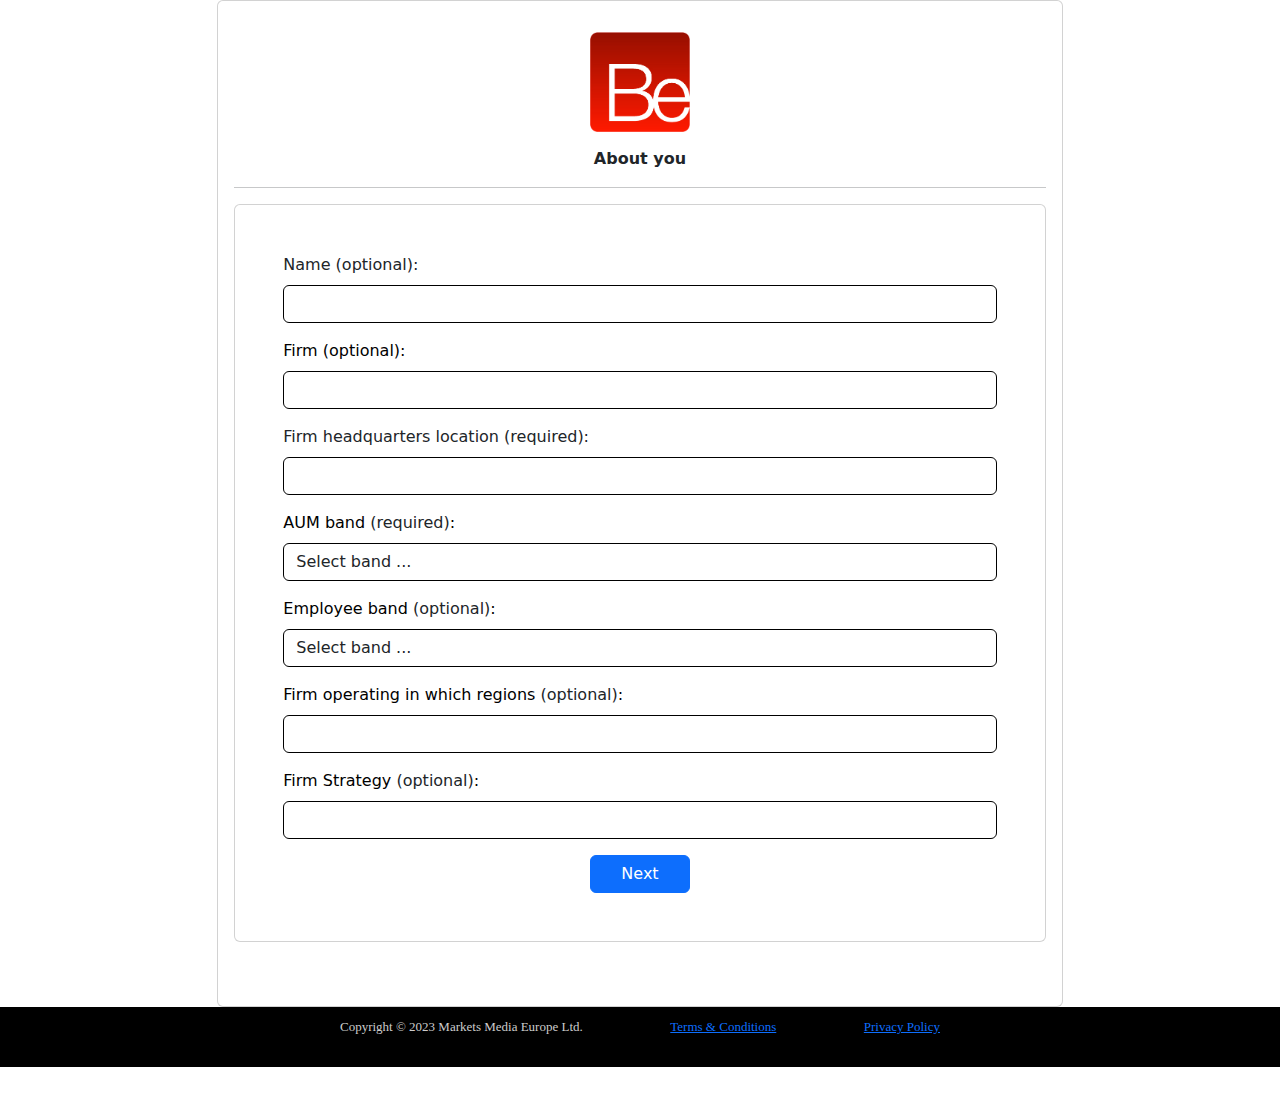
<file: public/sellside/index.html>
<!DOCTYPE html>
<html data-bs-theme="light" lang="en">

<head>
    <meta charset="utf-8">
    <meta name="viewport" content="width=device-width, initial-scale=1.0, shrink-to-fit=no">
    <title>Research Rebundling</title>
    <link rel="stylesheet" href="../assets/bootstrap/css/bootstrap.min.css">
    <link rel="stylesheet" href="../assets/css/styles.css">
    <link rel="stylesheet" href="../assets/css/footer.css">
</head>

<body>
    <header></header>
    <div class="row">
        <div class="col col-2"></div>
        <div class="col col-8">
            <div class="mx-sm-auto mx-0 question active" id="q_about">
                <div class="card">
                    <div class="card-body">
                        <div class="text-center"><img class="be_logo" src="../assets/img/BestEx_Favicon.jpg">
                            <p class="section-title"><strong>About you</strong></p>
                        </div>
                        <hr>
                        <form id="form_about" action="" method="post" name="01">
                            <div class="card mb-5">
                                <div class="card-body p-sm-5">
                                    <form method="post">
                                        <div class="mb-3"><label class="form-label" for="your_name">Name (optional):</label><input class="form-control" type="text" id="your_name" name="your_name" onfocus="this.select()" optional="true"></div>
                                        <div class="mb-3"><label class="form-label" for="firm-name"><span style="color: rgb(0, 0, 0);">Firm (optional):</span></label><input class="form-control" type="text" id="firm-name" name="firm-name" optional="true"></div>
                                        <div class="mb-3"><label class="form-label" for="firm-hq">Firm headquarters location&nbsp;(required):</label><input class="form-control" type="text" id="firm-hq" name="firm-hq" optional="true"></div>
                                        <div class="mb-3">
                                            <label class="form-label" for="firm-aum-band"><span style="color: rgb(0, 0, 0);">AUM band&nbsp;</span>(required)<span style="color: rgb(0, 0, 0);">:</span></label>
                                            <select class="form-control" name="firm-aum-band" id="firm-aum-band" optional="true">
                                                <option value="" selected>Select band ...</option>
                                                <option value="0-10bn" class="dropdown-item">0-10bn</option>
                                                <option value="10-50bn" class="dropdown-item">10-50bn</option>
                                                <option value="50bn+" class="dropdown-item">50bn+</option>
                                              </select>
                                        </div>
                                        <div class="mb-3"><label class="form-label" for="firm-employee-band"><span style="color: rgb(0, 0, 0);">Employee band&nbsp;</span>(optional)<span style="color: rgb(0, 0, 0);">:</span></label>
                                            <select class="form-control" name="firm-employee-band" id="firm-employee-band" optional="true">
                                                <option value="" selected>Select band ...</option>
                                                <option value="0-50" class="dropdown-item">0-50</option>
                                                <option value="50-250" class="dropdown-item">50-250</option>
                                                <option value="250+" class="dropdown-item">250+</option>
                                              </select>
                                        </div>
                                        <div class="mb-3"><label class="form-label" for="firm-regions"><span style="color: rgb(0, 0, 0);">Firm&nbsp;operating&nbsp;in which regions&nbsp;</span>(optional)<span style="color: rgb(0, 0, 0);">:</span></label><input class="form-control"
                                                type="text" id="firm-regions" name="firm-regions" optional="true"></div>
                                        <div class="mb-3"><label class="form-label" for="firm-strategy"><span style="color: rgb(0, 0, 0);">Firm Strategy&nbsp;</span>(optional)<span style="color: rgb(0, 0, 0);">:</span></label><input class="form-control" type="text" id="firm-strategy"
                                                name="firm-strategy" style="color: var(--bs-emphasis-color);" optional="true"></div>
                                        <div class="mb-3" hidden><label class="form-label" for="firm-research-budget"><span style="color: rgb(0, 0, 0);">Firm Research Budget&nbsp;</span>(optional)<span style="color: rgb(0, 0, 0);">:</span></label><input class="form-control" type="text"
                                                id="firm-research-budget" name="firm-research-budget" style="color: var(--bs-emphasis-color);" optional="true"></div>
                                        <div class="nextdiv"><button class="btn btn-primary nextbtn" type="button" onclick="GoToQuestions(this)">Next</button></div>
                                    </form>
                                </div>
                            </div>
                        </form>
                    </div>
                </div>
            </div>
            <div class="mx-sm-auto mx-0 question" id="q_01">
                <div class="card">
                    <div class="card-body">
                        <div class="text-center"><img class="be_logo" src="../assets/img/BestEx_Favicon.jpg">
                            <p class="section-title"><strong>Do you think that the UK and EU-based buy side will return research costs to clients once the FCA and the EU implement their research recommendations?&nbsp;</strong><br></p>
                            <p></p>
                        </div>
                        <hr>
                        <form id="form_01" class="px-4" action="" method="post" name="01">
                            <div class="form-check mb-2"><input type="radio" id="a_radio_01" class="form-check-input" name="a_radio_01" value="a"><label class="form-label form-check-label" for="a_radio_01"> Yes</label></div>
                            <div class="form-check mb-2"><input type="radio" id="b_radio_01" class="form-check-input" name="b_radio_01" value="b"><label class="form-label form-check-label" for="b_radio_01"> No</label></div>
                            <div class="nextdiv"><button class="btn btn-primary nextbtn" id="q_01_next" type="button" onclick="next(this)" value="q_01">Next</button></div>
                        </form>
                    </div>
                </div>
            </div>
            <div class="mx-sm-auto mx-0 question" id="q_02">
                <div class="card">
                    <div class="card-body">
                        <div class="text-center"><img class="be_logo" src="../assets/img/BestEx_Favicon.jpg">
                            <p class="section-title"><strong>You answered no. What is the main reason why?</strong></p>
                            <p></p>
                        </div>
                        <hr>
                        <form id="form_02" class="px-4" action=""><input class="form-control form_id" type="text" value="02" name="form" readonly="">
                            <div class="form-check mb-2"><input type="radio" id="a_radio_02" class="form-check-input" name="a_radio_02" value="a"><label class="form-label form-check-label" for="a_radio_02">They need to see regulatory alignment across the UK and the EU first</label></div>
                            <div class="form-check mb-2"><input type="radio" id="b_radio_02" class="form-check-input" name="b_radio_02" value="b"><label class="form-label form-check-label" for="b_radio_02">They have no appetite to approach clients to reintroduce these costs</label></div>
                            <div class="form-check mb-2"><input type="radio" id="c_radio_02" class="form-check-input" name="c_radio_02" value="c"><label class="form-label form-check-label" for="c_radio_02">They are comfortable with our existing research valuation and funding structure</label></div>
                            <div class="form-check mb-2"><input type="radio" id="d_radio_02" class="form-check-input" name="d_radio_02" value="d"><label class="form-label form-check-label" for="d_radio_02">It will depend on the detail of the FCA’s detailed rules and the implications on operational complexity and cost&nbsp;</label></div>
                            <div class="form-check mb-2"><input type="radio" id="other_radio_02" class="form-check-input" name="other_radio_02" value="other"><label class="form-label form-check-label" for="other_radio_02"><span style="color: rgb(0, 0, 0);">Other (please specify) :</span></label></div>
                            <div class="form-outline mb-4"><textarea class="form-control othertext" id="other_text_02" rows="4" name="other_text_02"></textarea></div>
                            <div class="nextdiv"><button class="btn btn-primary nextbtn" id="q_02_next" type="button" onclick="next(this)" value="q_02">Next</button></div>
                        </form>
                    </div>
                </div>
            </div>
            <div class="mx-sm-auto mx-0 question" id="q_03">
                <div class="card">
                    <div class="card-body">
                        <div class="text-center"><img class="be_logo" src="../assets/img/BestEx_Favicon.jpg">
                            <p class="section-title"><span style="color: windowtext; background-color: transparent;">What&nbsp;is&nbsp;the most significant factor&nbsp;that would&nbsp;make&nbsp;it&nbsp;possible to implement?</span></p>
                            <p></p>
                        </div>
                        <hr>
                        <form id="form_03" class="px-4" action=""><input class="form-control form_id" type="text" value="02" name="form" readonly="">
                            <div class="form-check mb-2"><input type="radio" id="a_radio_03" class="form-check-input" name="a_radio_03" value="a"><label class="form-label form-check-label" for="a_radio_02"><span style="color: rgb(0, 0, 0);">A prolonged bull market&nbsp;</span></label></div>
                            <div class="form-check mb-2"><input type="radio" id="b_radio_03" class="form-check-input" name="b_radio_03" value="b"><label class="form-label form-check-label" for="b_radio_03"><span style="color: rgb(0, 0, 0);">A narrative in the media and other channels that underlines how research costs are&nbsp;small compared&nbsp;to their positive effect on performance</span></label></div>
                            <div class="form-check mb-2"><input type="radio" id="c_radio_03" class="form-check-input" name="c_radio_03" value="c"><label class="form-label form-check-label" for="c_radio_03"><span style="color: rgb(0, 0, 0);">A large global asset manager doing it first, making it easier to follow suit</span></label></div>
                            <div class="form-check mb-2"><input type="radio" id="d_radio_03" class="form-check-input" name="d_radio_03" value="d"><label class="form-label form-check-label" for="d_radio_03"><span style="color: rgb(0, 0, 0);">Clear, specific guidelines from the FCA/EU&nbsp;Listing Act&nbsp;covering disclosure that are not open to interpretation</span></label></div>
                            <div class="form-check mb-2"><input type="radio" id="other_radio_03" class="form-check-input" name="other_radio_03" value="other"><label class="form-label form-check-label" for="other_radio_03"><span style="color: rgb(0, 0, 0);">Other (please specify) :</span></label></div>
                            <div class="form-outline mb-4"><textarea class="form-control form-control othertext" id="other_text_03" rows="4" name="other_text_03"></textarea></div>
                            <div class="nextdiv"><button class="btn btn-primary nextbtn" id="q_03_next" type="button" onclick="next(this)" value="q_03">Next</button></div>
                        </form>
                    </div>
                </div>
            </div>
            <div class="mx-sm-auto mx-0 question" id="q_04">
                <div class="card">
                    <div class="card-body">
                        <div class="text-center"><img class="be_logo" src="../assets/img/BestEx_Favicon.jpg">
                            <p class="section-title"><strong>You answered yes. What is the main reason you think it is achievable?&nbsp;</strong></p>
                            <p></p>
                        </div>
                        <hr>
                        <form id="form_04" class="px-4" action=""><input class="form-control form_id" type="text" value="04" name="form" readonly="">
                            <div class="form-check mb-2"><input type="radio" id="a_radio_04" class="form-check-input" name="a_radio_04" value="a"><label class="form-label form-check-label" for="a_radio_04" value="a"><span style="color: rgb(0, 0, 0);">End investors will understand that research costs are low in comparison to the impact more optionality on research payments will have on performance&nbsp;</span></label></div>
                            <div class="form-check mb-2"><input type="radio" id="b_radio_04" class="form-check-input" name="b_radio_04" value="b"><label class="form-label form-check-label" for="b_radio_04"><span style="color: rgb(0, 0, 0);">A large asset manager will eventually go first and remove any stigma for others</span></label></div>
                            <div class="form-check mb-2"><input type="radio" id="c_radio_04" class="form-check-input" name="c_radio_04" value="c"><label class="form-label form-check-label" for="c_radio_04"><span style="color: rgb(0, 0, 0);">End investors are not focused on research costs&nbsp;&nbsp;</span></label></div>
                            <div class="form-check mb-2"><input type="radio" id="d_radio_04" class="form-check-input" name="d_radio_04" value="d"><label class="form-label form-check-label" for="d_radio_04"><span style="color: windowtext; background-color: transparent;">End investors are more focused on transparency, so if the correct disclosures&nbsp;exist&nbsp;they will accept the return of these charges</span></label></div>
                            <div class="form-check mb-2"><input type="radio" id="other_radio_04" class="form-check-input" name="other_radio_04" value="other"><label class="form-label form-check-label" for="other_radio_04"><span style="color: rgb(0, 0, 0);">Other (please specify) :</span></label></div>
                            <div class="form-outline mb-4"><textarea class="form-control form-control othertext" id="other_text_04" rows="4" name="other_text_04"></textarea></div>
                            <div class="nextdiv"><button class="btn btn-primary nextbtn" id="q_04_next" type="button" onclick="next(this)" value="q_04">Next</button></div>
                        </form>
                    </div>
                </div>
            </div>
            <div class="mx-sm-auto mx-0 question" id="q_05">
                <div class="card">
                    <div class="card-body">
                        <div class="text-center"><img class="be_logo" src="../assets/img/BestEx_Favicon.jpg">
                            <p class="section-title"><br><span style="color: windowtext; background-color: transparent;">In a scenario where the buy side did return research costs to end investor clients, what would be the&nbsp;likely&nbsp;effect&nbsp;to your research revenues?</span></p>
                            <p></p>
                        </div>
                        <hr>
                        <form id="form_05" class="px-4" action=""><input class="form-control form_id" type="text" value="04" name="form" readonly="">
                            <div class="form-check mb-2"><input type="radio" id="a_radio_05" class="form-check-input" name="a_radio_05" value="a"><label class="form-label form-check-label" for="a_radio_05" value="a"><span style="color: rgb(0, 0, 0);">Up 20%+</span></label></div>
                            <div class="form-check mb-2"><input type="radio" id="b_radio_05" class="form-check-input" name="b_radio_05" value="b"><label class="form-label form-check-label" for="b_radio_05"><span style="color: rgb(0, 0, 0);">Up 10%+&nbsp;</span></label></div>
                            <div class="form-check mb-2"><input type="radio" id="c_radio_05" class="form-check-input" name="c_radio_05" value="c"><label class="form-label form-check-label" for="c_radio_05"><span style="color: rgb(0, 0, 0);">Stabilise&nbsp;whereas&nbsp;it may have decreased otherwise&nbsp;</span></label></div>
                            <div class="form-check mb-2"><input type="radio" id="d_radio_05" class="form-check-input" name="d_radio_05" value="d"><label class="form-label form-check-label" for="d_radio_05"><span style="color: rgb(0, 0, 0);">No&nbsp;likely change</span></label></div>
                            <div class="form-check mb-2"><input type="radio" id="other_radio_05" class="form-check-input" name="other_radio_05" value="other"><label class="form-label form-check-label" for="other_radio_05"><span style="color: rgb(0, 0, 0);">Other (please specify) :</span></label></div>
                            <div class="form-outline mb-4"><textarea class="form-control form-control othertext" id="other_text_05" rows="4" name="other_text_05"></textarea></div>
                            <div class="nextdiv"><button class="btn btn-primary nextbtn" id="q_05_next" type="button" onclick="next(this)" value="q_05">Next</button></div>
                        </form>
                    </div>
                </div>
            </div>
            <div class="mx-sm-auto mx-0 question" id="q_06">
                <div class="card">
                    <div class="card-body">
                        <div class="text-center"><img class="be_logo" src="../assets/img/BestEx_Favicon.jpg">
                            <p class="section-title"><strong>In a scenario where you did return research costs to end investor clients, what do you think would be the effect on research supply?&nbsp;</strong></p>
                            <p></p>
                        </div>
                        <hr>
                        <form id="form_06" class="px-4" action=""><input class="form-control form_id" type="text" value="04" name="form" readonly="">
                            <div class="form-check mb-2"><input type="radio" id="a_radio_06" class="form-check-input" name="a_radio_06" value="a"><label class="form-label form-check-label" for="a_radio_06" value="a"><span style="color: rgb(0, 0, 0);">Research on SMEs would increase</span></label></div>
                            <div class="form-check mb-2"><input type="radio" id="b_radio_06" class="form-check-input" name="b_radio_06" value="b"><label class="form-label form-check-label" for="b_radio_06"><span style="color: rgb(0, 0, 0);">High quality, differentiated research would increase&nbsp;</span></label></div>
                            <div class="form-check mb-2"><input type="radio" id="c_radio_06" class="form-check-input" name="c_radio_06" value="c"><label class="form-label form-check-label" for="c_radio_06"><span style="color: rgb(0, 0, 0);">More budget would be available for independent research providers</span></label></div>
                            <div class="form-check mb-2"><input type="radio" id="d_radio_06" class="form-check-input" name="d_radio_06" value="d"><label class="form-label form-check-label" for="d_radio_06"><span style="color: rgb(0, 0, 0);">More budget would be available to niche brokers&nbsp;</span></label></div>
                            <div class="form-check mb-2"><input type="radio" id="e_radio_06" class="form-check-input" name="e_radio_06" value="e"><label class="form-label form-check-label" for="e_radio_06" s=""><span style="color: rgb(0, 0, 0);">More budget would be available to the bulge bracket firms&nbsp;</span></label></div>
                            <div class="form-check mb-2"><input type="radio" id="f_radio_06" class="form-check-input" name="f_radio_06" value="f"><label class="form-label form-check-label" for="f_radio_06" s=""><span style="color: rgb(0, 0, 0);">No change</span></label></div>
                            <div class="form-check mb-2"><input type="radio" id="other_radio_06" class="form-check-input" name="other_radio_06" value="other"><label class="form-label form-check-label" for="other_radio_06"><span style="color: rgb(0, 0, 0);">Other (please specify) :</span></label></div>
                            <div class="form-outline mb-4"><textarea class="form-control form-control othertext" id="other_text_06" rows="4" name="other_text_06"></textarea></div>
                            <div class="nextdiv"><button class="btn btn-primary nextbtn" id="q_06_next" type="button" onclick="next(this)" value="q_06">Next</button></div>
                        </form>
                    </div>
                </div>
            </div>
            <div class="mx-sm-auto mx-0 question" id="q_07">
                <div class="card">
                    <div class="card-body">
                        <div class="text-center"><img class="be_logo" src="../assets/img/BestEx_Favicon.jpg">
                            <p class="section-title"><strong>In the final FCA/EU Listing Act rules what would you most like to see?&nbsp;</strong></p>
                            <p></p>
                        </div>
                        <hr>
                        <form id="form_07" class="px-4" action="">
                            <div class="form-check mb-2"><input type="checkbox" id="a_radio_07" class="form-check-input" name="a_radio_07" value="a"><label class="form-label form-check-label" for="a_radio_07" value="a"><span style="color: rgb(0, 0, 0);">Clear and definitive guidance on how much disclosure on research payments to clients would be&nbsp;required</span></label></div>
                            <div class="form-check mb-2"><input type="checkbox" id="b_radio_07" class="form-check-input" name="b_radio_07" value="b"><label class="form-label form-check-label" for="b_radio_07"><span style="color: rgb(0, 0, 0);">Freedom to pay for corporate access with commissions</span></label></div>
                            <div class="form-check mb-2"><input type="checkbox" id="c_radio_07" class="form-check-input" name="c_radio_07" value="c"><label class="form-label form-check-label" for="c_radio_07"><span style="color: rgb(0, 0, 0);">Clear stipulation that the sell side cannot force bundled payments</span></label></div>
                            <div class="form-check mb-2"><input type="checkbox" id="d_radio_07" class="form-check-input" name="d_radio_07" value="d"><label class="form-label form-check-label" for="d_radio_07" s=""><span style="color: rgb(0, 0, 0);">Flexibility to pay for research in whichever way is appropriate&nbsp;</span></label></div>
                            <div class="form-check mb-2"><input type="checkbox" id="e_radio_07" class="form-check-input" name="e_radio_07" value="e"><label class="form-label form-check-label" for="e_radio_08" s=""><span style="color: rgb(0, 0, 0);">Freedom to set up traditional CSA&nbsp;programmes&nbsp;in the name of the broker, rather than using RPA structures which would be in the asset manager’s name&nbsp;</span></label></div>
                            <div class="form-check mb-2"><input type="checkbox" id="other_radio_07" class="form-check-input" name="other_radio_07" value="other"><label class="form-label form-check-label" for="other_radio_08"><span style="color: rgb(0, 0, 0);">Other (please specify) :</span></label></div>
                            <div class="form-outline mb-4"><textarea class="form-control form-control othertext" id="other_text_07" rows="4" name="other_text_07"></textarea></div>
                            <div class="nextdiv"><button class="btn btn-primary nextbtn" id="q_07_next" type="button" onclick="next(this)" value="q_07">Next</button></div>
                        </form>
                    </div>
                </div>
            </div>
            <div class="mx-sm-auto mx-0 question" id="q_08">
                <div class="card">
                    <div class="modal-body">
                        <div class="text-center"><img class="be_logo" src="../assets/img/BestEx_Favicon.jpg">
                            <p class="text-center"><strong>Any further comments/feedback?</strong></p>
                        </div>
                        <hr>
                        <form id="form_08" class="px-4" action="">
                            <div class="form-outline mb-4"><textarea class="form-control form-control" id="form4Example3" rows="4"></textarea><label class="form-label form-label" for="form4Example3"></label>
                                <div class="nextdiv"><button class="btn btn-primary nextbtn" type="button" onclick="submitForms()">Submit</button></div>
                            </div>
                        </form>
                    </div>
                </div>
            </div>
        </div>
    </div>

    <div class="tdc-footer-wrap ">

        <!-- Footer -->
        <div class="custom-footer">
            <div class="footer-wrap">
                <div class="footer-info">
                    <div class="testing-widget">
                        <aside class="td_block_template_1 widget widget_block">
                            <ul>
                                <li>Copyright © 2023 Markets Media Europe Ltd.</li>
                                <li><a href="/terms-and-conditions">Terms &amp; Conditions</a></li>
                                <li><a href="/privacy-policy">Privacy Policy</a></li>
                            </ul>
                        </aside>
                    </div>
                </div>

            </div>
        </div>

        <!-- Sub Footer -->
    </div>

    <form id="form_main" method="post" action="./../save.php?s"><input class="form-control form_id" type="text" id="form_main_about" value="" name="form_main_about"><input class="form-control form_id" type="text" id="form_main_answers" value="" name="form_main_answers"><input class="form-control form_id" type="text"
            id="form_main_feedback" value="" name="form_main_feedback"></form>
    <script src="../assets/bootstrap/js/bootstrap.min.js"></script>
    <script src="../assets/js/questions.js"></script>
    <script src="../assets/js/main.js"></script>
</body>

</html>
</file>
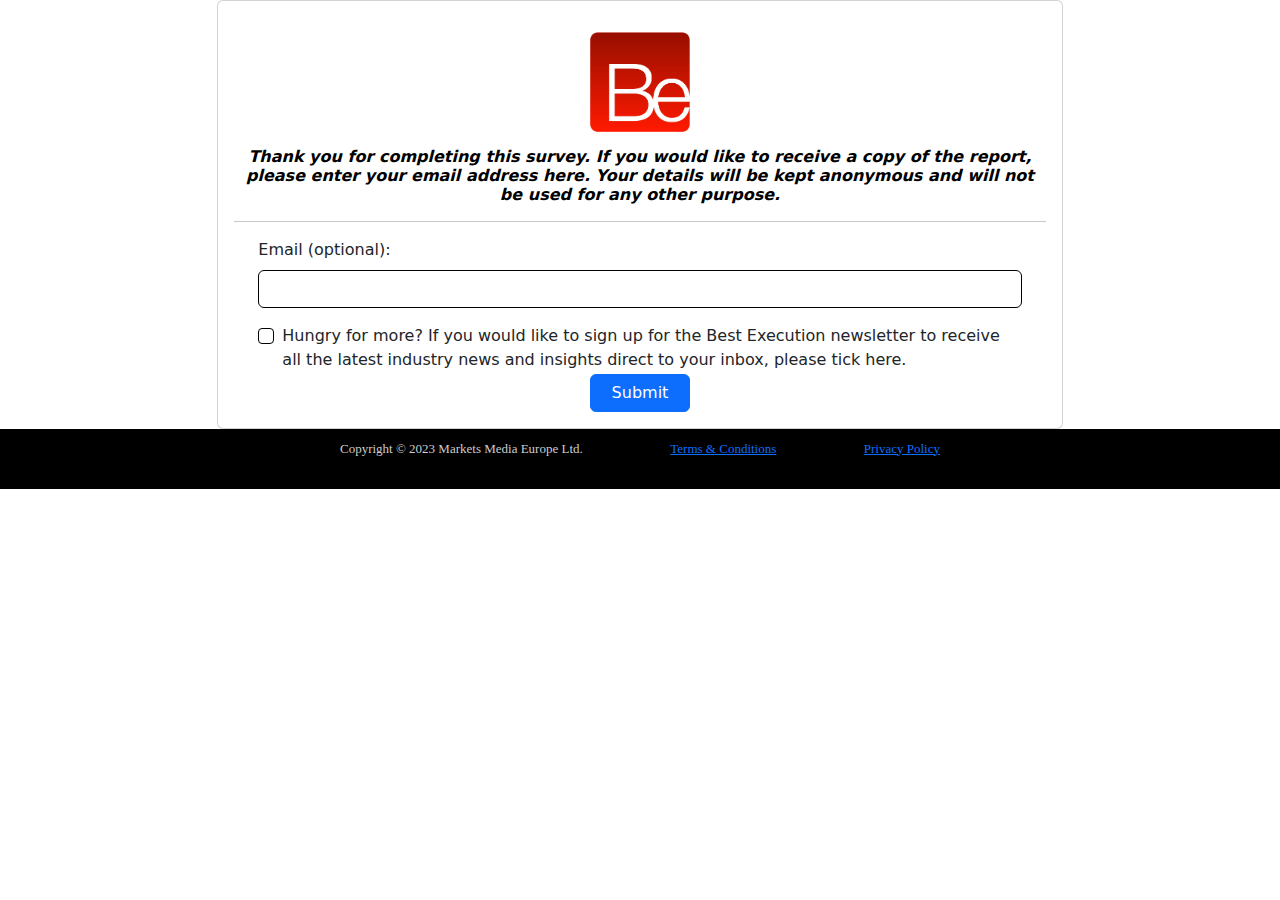
<file: public/complete.html>
<!DOCTYPE html>
<html data-bs-theme="light" lang="en">

<head>
    <meta charset="utf-8">
    <meta name="viewport" content="width=device-width, initial-scale=1.0, shrink-to-fit=no">
    <title>Research Rebundling</title>
    <link rel="stylesheet" href="assets/bootstrap/css/bootstrap.min.css">
    <link rel="stylesheet" href="assets/css/styles.css">
    <link rel="stylesheet" href="assets/css/footer.css">
</head>

<body>
    <div class="row">
        <div class="col col-2"></div>
        <div class="col col-8">
            <header></header>
            <div class="mx-sm-auto mx-0 question active" id="q_01">
                <div class="card">
                    <div class="card-body">
                        <div class="text-center"><img class="be_logo" src="assets/img/BestEx_Favicon.jpg">
                            <h6><strong><em><span style="color: rgb(0, 0, 0);">Thank you for completing this survey. If you would like to receive a copy of the report, please enter your email address here. Your details will be kept anonymous and will not be used for any other purpose.</span></em></strong></h6>
                        </div>
                        <hr>
                        <form id="form_01" class="px-4" method="post" name="01" action="./opt.php">
                            <div class="mb-3"><label class="form-label" for="your-email">Email (optional):</label><input class="form-control" type="email" id="your-email" name="your-email" onfocus="this.select()" optional="true"></div>
                            <div class="form-check"><input class="form-check-input" type="checkbox" id="opt-in" name="opt-in"><label class="form-check-label" for="opt-in">Hungry for more? If you would like to sign up for the Best Execution newsletter to receive all the latest industry news and insights direct to your inbox, please tick here.</label></div>
                            <div class="nextdiv">
                                <button class="btn btn-primary nextbtn" id="success_submit" type="submit">Submit</button>
                            </div>
                        </form>
                    </div>
                </div>
            </div>
        </div>
    </div>

    <div class="tdc-footer-wrap ">

        <!-- Footer -->
        <div class="custom-footer">
            <div class="footer-wrap">
                <div class="footer-info">
                    <div class="testing-widget">
                        <aside class="td_block_template_1 widget widget_block">
                            <ul>
                                <li>Copyright © 2023 Markets Media Europe Ltd.</li>
                                <li><a href="/terms-and-conditions">Terms &amp; Conditions</a></li>
                                <li><a href="/privacy-policy">Privacy Policy</a></li>
                            </ul>
                        </aside>
                    </div>
                </div>

            </div>
        </div>

        <!-- Sub Footer -->
    </div>

    <script src="assets/bootstrap/js/bootstrap.min.js"></script>
    <script src="assets/js/questions.js"></script>
    <script src="assets/js/main.js"></script>
</body>

</html>
</file>
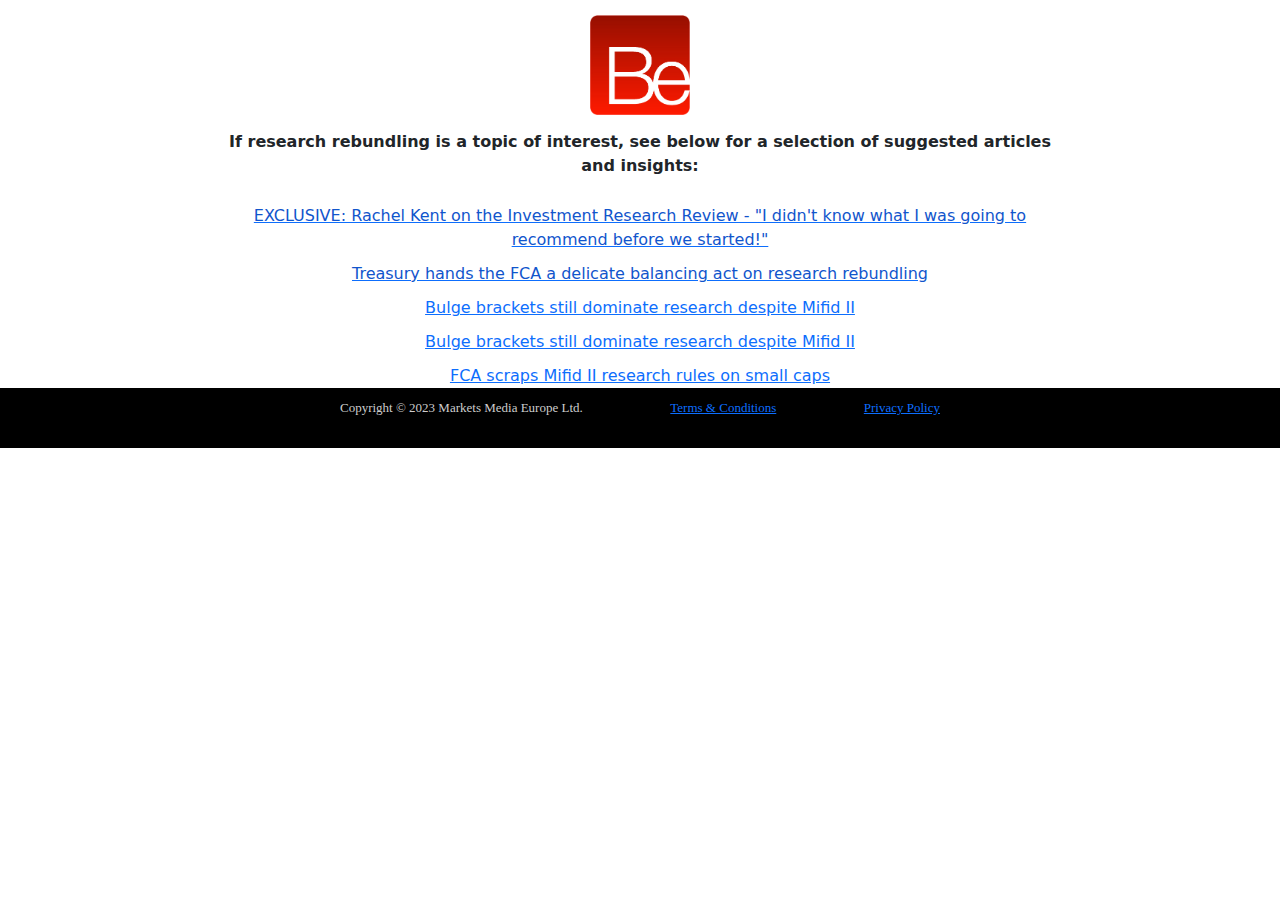
<file: public/further-reading.html>
<!DOCTYPE html>
<html data-bs-theme="light" lang="en">

<head>
    <meta charset="utf-8">
    <meta name="viewport" content="width=device-width, initial-scale=1.0, shrink-to-fit=no">
    <title>Research Rebundling</title>
    <link rel="stylesheet" href="assets/bootstrap/css/bootstrap.min.css">
    <link rel="stylesheet" href="assets/css/styles.css">
    <link rel="stylesheet" href="assets/css/footer.css">
</head>

<body>
    <div class="row">
        <div class="col col-2"></div>
        <div class="col col-8">
            <div class="text-center"><img class="be_logo" src="assets/img/BestEx_Favicon.jpg">
                <p><strong>If research rebundling is a topic of interest, see below for a selection of suggested articles and insights:</strong></p>
                <p></p>
            </div>
            <header></header>
            <h1></h1>
            <div class="text-center">
                <div class="frlink"><a href="https://www.bestexecution.net/exclusive-rachel-kent-on-the-investment-research-review-i-didnt-know-what-i-was-going-to-recommend-before-we-started/"><span style="color: rgb(17, 85, 204);">EXCLUSIVE:&nbsp;Rachel Kent on the Investment Research Review - "I didn't know what I was going to recommend before we started!"</span></a></div>
                <div class="frlink"><a href="https://www.bestexecution.net/treasury-hands-the-fca-a-delicate-balancing-act-on-research-unbundling/"><span style="color: rgb(17, 85, 204);">Treasury hands the FCA a delicate balancing act on research rebundling</span></a></div>
                <div class="frlink"><a href="https://www.bestexecution.net/bulge-brackets-still-dominate-research-despite-mifid-ii/">Bulge brackets still dominate research despite Mifid II</a></div>
                <div class="frlink"><a href="https://www.bestexecution.net/bulge-brackets-still-dominate-research-despite-mifid-ii/">Bulge brackets still dominate research despite Mifid II</a></div>
                <div class="frlink"><a href="https://www.bestexecution.net/fca-scraps-mifid-research-rules-on-small-caps/">FCA scraps Mifid II research rules on small caps</a></div>
            </div>
        </div>
    </div>
    <div class="tdc-footer-wrap ">

        <!-- Footer -->
        <div class="custom-footer">
            <div class="footer-wrap">
                <div class="footer-info">
                    <div class="testing-widget">
                        <aside class="td_block_template_1 widget widget_block">
                            <ul>
                                <li>Copyright © 2023 Markets Media Europe Ltd.</li>
                                <li><a href="/terms-and-conditions">Terms &amp; Conditions</a></li>
                                <li><a href="/privacy-policy">Privacy Policy</a></li>
                            </ul>
                        </aside>
                    </div>
                </div>

            </div>
        </div>

        <!-- Sub Footer -->
    </div>
    <script src="assets/bootstrap/js/bootstrap.min.js"></script>
    <script src="assets/js/questions.js"></script>
    <script src="assets/js/main.js"></script>
</body>

</html>
</file>
<file: public/assets/css/styles.css>
.question {
    display: none;
}

.active {
    display: block;
}

.question_submit {
    display: none;
}

.form_id {
    display: none;
}

img {
    max-width: 100%;
}

.form-control {}

.be_logo {
    max-width: 100%;
    width: 100px;
    height: 100px;
    padding: 0px;
    margin: 15px;
}

.form-control {
    border-color: black;
}

.form-check-input {
    border-color: #000000;
}

.nextbtn {}

.nextdiv {
    text-align: center;
}

.nextbtn {}

.nextbtn {
    width: 100px;
}

.frlink {
    padding-top: 10px;
}

.title_col {
    padding: 15px;
}

.question_text {}

.question_answer {
    text-align: right!important;
}

.q_row {
    text-align: center!important;
    display: none;
}

.answer_cell {}

.answer_cell {
    font-weight: bold;
}

td {
    width: 50%;
}

div {}

.active-table-row {
    display: table-row;
}

.section-title {
    font-weight: 400;
}
</file>
<file: public/assets/css/footer.css>
.footer-wrap {
    max-width: 950px px;
}

body {
    margin-bottom: 50px;
}

.custom-footer {
    background-color: #000;
    position: sticky;
    bottom: 0;
    width: 100%;
    height: 60px;
    /* Height of the footer */
}

.footer-wrap {
    max-width: 1150px;
    width: 100%;
    margin: 0 auto;
}

.custom-footer .footer-info {
    padding-bottom: 20px;
}

.custom-footer .footer-info ul li {
    padding: 10px 0;
}

.custom-footer .footer-info ul li {
    list-style: none!important;
}

.custom-footer .footer-info ul {
    display: flex;
    justify-content: space-between;
    font-size: 13px;
    width: 600px;
    margin: 0 auto;
    align-items: center;
    font-family: Lato, serif;
    color: #CCC;
}

.widget ul {
    list-style: none;
    box-shadow: none;
}

ul,
ol {
    padding: 0;
}

ol,
ul {
    box-sizing: border-box;
}

* {
    -webkit-box-sizing: border-box;
    -moz-box-sizing: border-box;
    box-sizing: border-box;
}

user agent stylesheet ul {
    display: block;
    list-style-type: disc;
    margin-block-start: 1em;
    margin-block-end: 1em;
    margin-inline-start: 0px;
    margin-inline-end: 0px;
    padding-inline-start: 40px;
}
</file>
